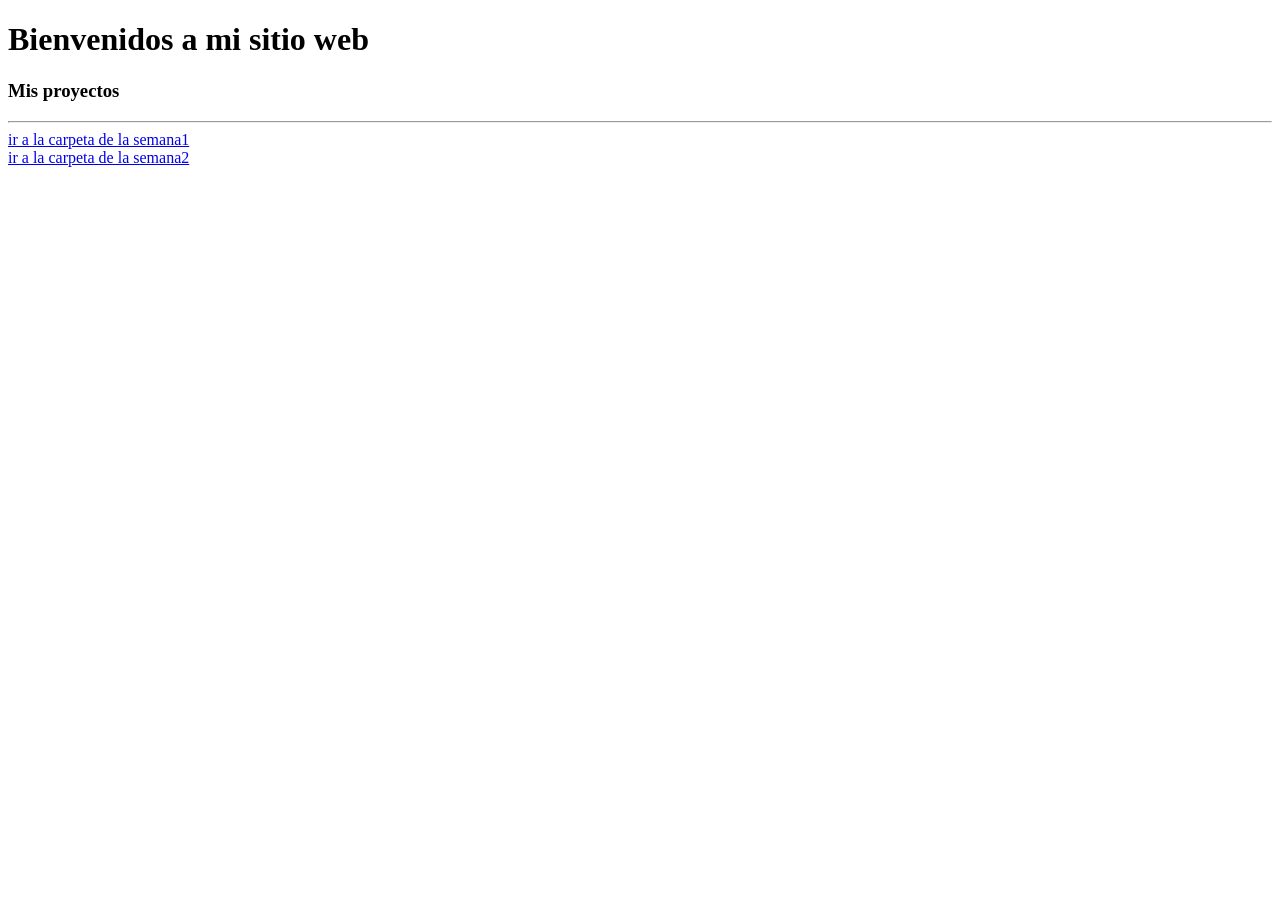
<file: misitio/index.html>
<!DOCTYPE html>
<html lang="en">
<head>
    <meta charset="UTF-8">
    <meta name="viewport" content="width=device-width, initial-scale=1.0">
    <title>mi siito web</title>
</head>
<body>
    <h1>Bienvenidos a mi sitio web</h1>
    <h3>Mis proyectos</h3>
    <hr>
    <a href="guia1/index.html">ir a la carpeta de la semana1</a><br />
    <a href="guia2/index.html">ir a la carpeta de la semana2</a><br />
</body>
</html>
</file>
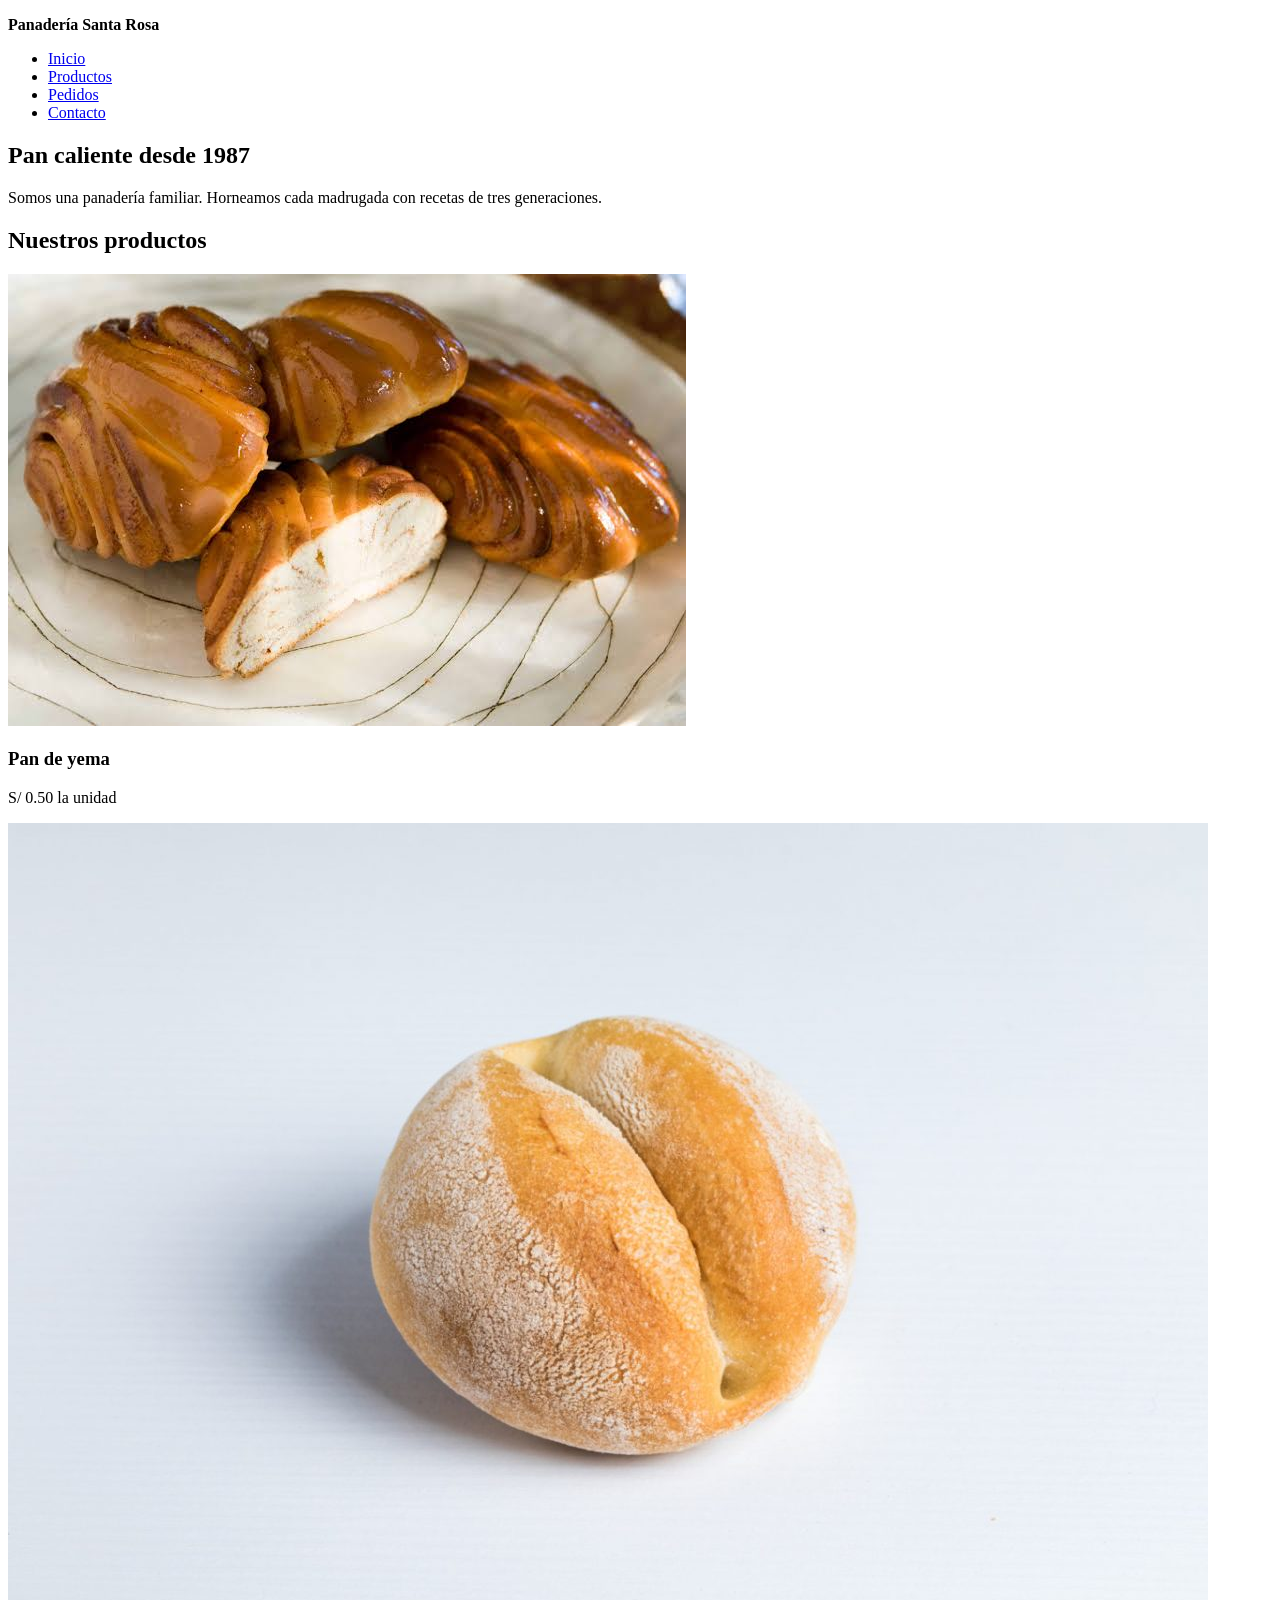
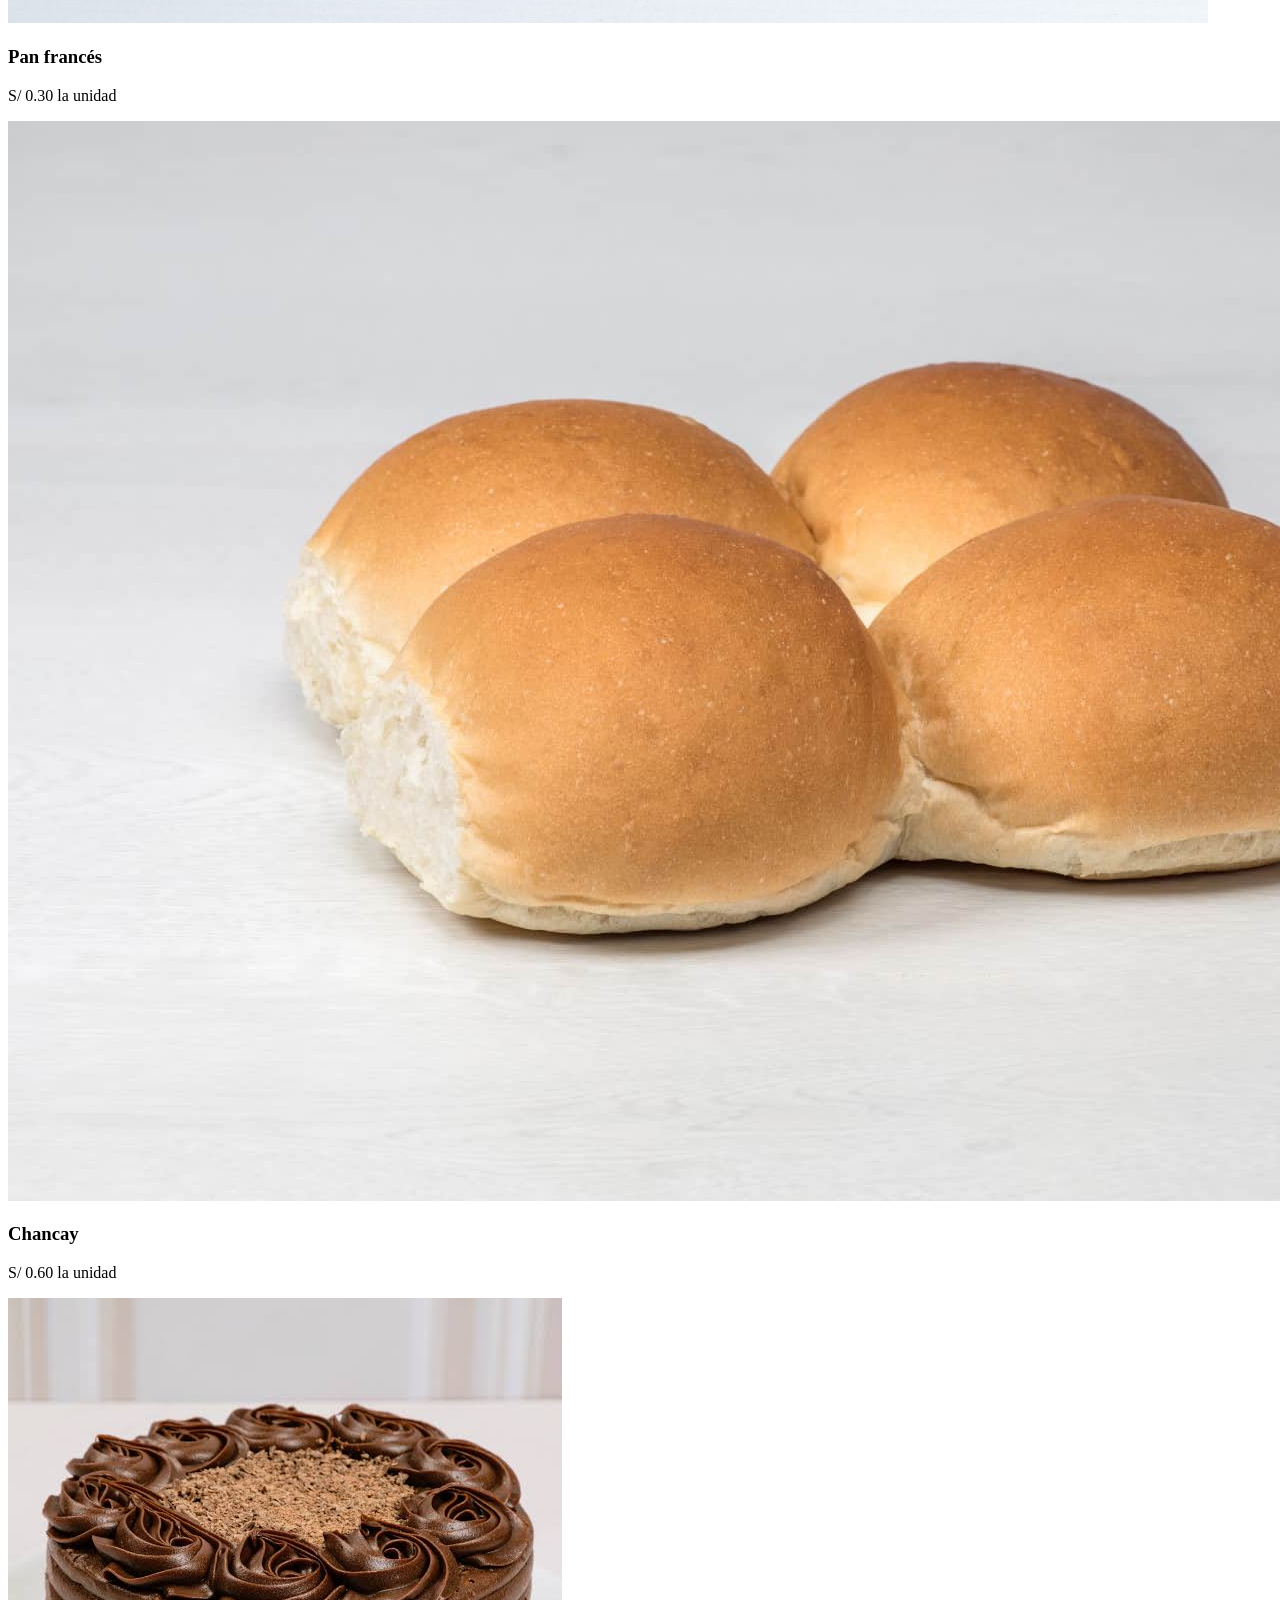
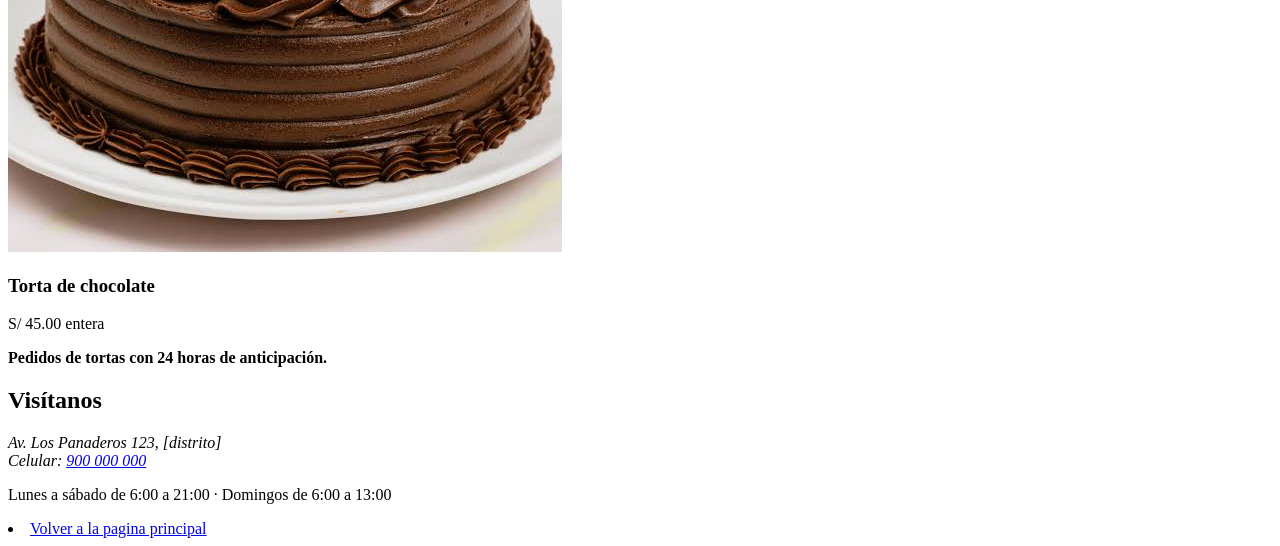
<file: misitio/guia1/index.html>
<!DOCTYPE html>
<html lang="es">

<head>
    <meta charset="UTF-8">
    <meta name="viewport" content="width=device-width, initial-scale=1.0">
    <title>Panadería Santa Rosa | Pan caliente todos los días</title>
</head>
<body>
    <header>
        <p><strong>Panadería Santa Rosa</strong></p>
        <nav>
            <ul>
                <li><a href="index.html">Inicio</a></li>
                <li><a href="#productos">Productos</a></li>
                <li><a href="pedidos.html">Pedidos</a></li>
                <li><a href="#contacto">Contacto</a></li>
            </ul>
        </nav>
    </header>
    <main>
        <section>
            <h1>Pan caliente desde 1987</h1>
            <p>Somos una panadería familiar. Horneamos cada madrugada con recetas de tres generaciones.</p>
        </section>
        <section id="productos">
            <h2>Nuestros productos</h2>
                <div class="catalogo">
                    <article class="producto">
                        <img src="img/pan-yema.jpg" alt="Canasta de panes de yema dorados recién horneados">
                        <h3>Pan de yema</h3>
                        <p><span class="precio">S/ 0.50</span> la unidad</p>
                    </article>
                    <article class="producto">
                        <img src="img/Pan-frances-scaled.jpg" alt="Canasta de panes frances recien horneados">
                        <h3>Pan francés</h3>
                        <p><span class="precio">S/ 0.30</span> la unidad</p>
                    </article>
                    <article class="producto">
                        <img src="img/7I6A2740-Large.jpg" alt="Bolsa de panes chancay recien horneados">
                        <h3>Chancay</h3>
                        <p><span class="precio">S/ 0.60</span> la unidad</p>
                    </article>
                    <article class="producto">
                        <img src="img/tortas.jpg" alt="Torta de chocolate de dos pisos decorada con fresas">
                        <h3>Torta de chocolate</h3>
                        <p><span class="precio">S/ 45.00</span> entera</p>
                    </article>
                </div>
            <p><strong>Pedidos de tortas con 24 horas de anticipación.</strong></p>
        </section>
    </main>
    <footer id="contacto">
        <h2>Visítanos</h2>
        <address>
            Av. Los Panaderos 123, [distrito]<br>
            Celular: <a href="tel:+51900000000">900 000 000</a>
        </address>
        <p>Lunes a sábado de 6:00 a 21:00 · Domingos de 6:00 a 13:00</p>
    </footer>
    <li><a href="../index.html">Volver a la pagina principal</a></li>
</body>

</html>
</file>
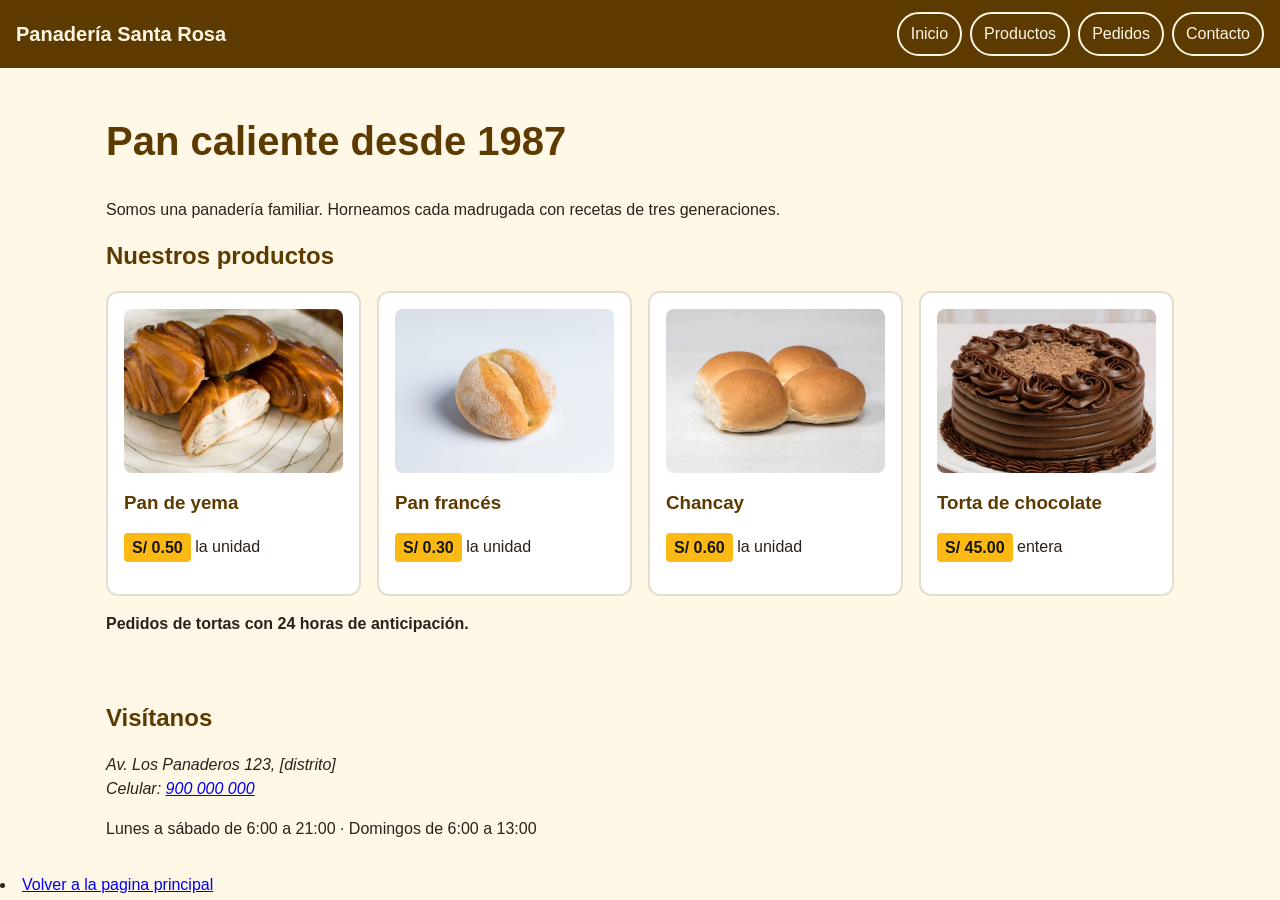
<file: misitio/guia2/index.html>
<!DOCTYPE html>
<html lang="es">

<head>
    <meta charset="UTF-8">
    <meta name="viewport" content="width=device-width, initial-scale=1.0">
    <title>Panadería Santa Rosa | Pan caliente todos los días</title>
    <link rel="stylesheet" href="css/estilos.css">
</head>
<body>
    <header>
        <p><strong>Panadería Santa Rosa</strong></p>
        <nav>
            <ul>
                <li><a href="index.html">Inicio</a></li>
                <li><a href="#productos">Productos</a></li>
                <li><a href="pedidos.html">Pedidos</a></li>
                <li><a href="#contacto">Contacto</a></li>
            </ul>
        </nav>
    </header>
    <main>
        <section>
            <h1>Pan caliente desde 1987</h1>
            <p>Somos una panadería familiar. Horneamos cada madrugada con recetas de tres generaciones.</p>
        </section>
        <section id="productos">
            <h2>Nuestros productos</h2>
                <div class="catalogo">
                    <article class="producto">
                        <img src="img/pan-yema.jpg" alt="Canasta de panes de yema dorados recién horneados">
                        <h3>Pan de yema</h3>
                        <p><span class="precio">S/ 0.50</span> la unidad</p>
                    </article>
                    <article class="producto">
                        <img src="img/Pan-frances-scaled.jpg" alt="Canasta de panes frances recien horneados">
                        <h3>Pan francés</h3>
                        <p><span class="precio">S/ 0.30</span> la unidad</p>
                    </article>
                    <article class="producto">
                        <img src="img/7I6A2740-Large.jpg" alt="Bolsa de panes chancay recien horneados">
                        <h3>Chancay</h3>
                        <p><span class="precio">S/ 0.60</span> la unidad</p>
                    </article>
                    <article class="producto">
                        <img src="img/tortas.jpg" alt="Torta de chocolate de dos pisos decorada con fresas">
                        <h3>Torta de chocolate</h3>
                        <p><span class="precio">S/ 45.00</span> entera</p>
                    </article>
                </div>
            <p><strong>Pedidos de tortas con 24 horas de anticipación.</strong></p>
        </section>
    </main>
    <footer id="contacto">
        <h2>Visítanos</h2>
        <address>
            Av. Los Panaderos 123, [distrito]<br>
            Celular: <a href="tel:+51900000000">900 000 000</a>
        </address>
        <p>Lunes a sábado de 6:00 a 21:00 · Domingos de 6:00 a 13:00</p>
    </footer>
    <li><a href="../index.html">Volver a la pagina principal</a></li>
</body>

</html>
</file>
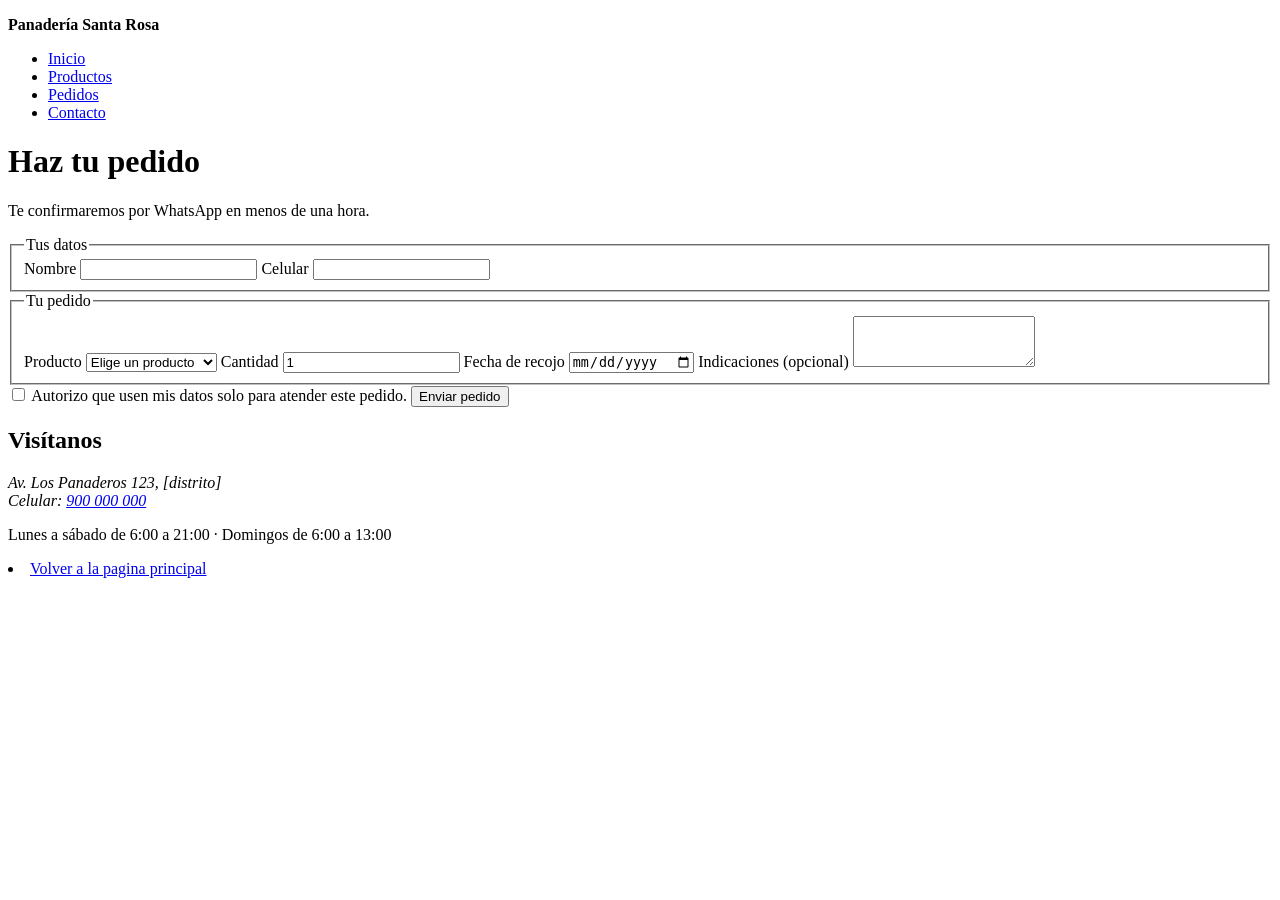
<file: misitio/guia1/pedidos.html>
<!DOCTYPE html>
<html lang="es">

<head>
    <meta charset="UTF-8">
    <meta name="viewport" content="width=device-width, initial-scale=1.0">
    <title>Pedidos|Panaderia Santa Rosa</title>
</head>

<body>
    <header>
        <p><strong>Panadería Santa Rosa</strong></p>
        <nav>
            <ul>
                <li><a href="index.html">Inicio</a></li>
                <li><a href="#productos">Productos</a></li>
                <li><a href="pedidos.html">Pedidos</a></li>
                <li><a href="index.html#contacto">Contacto</a></li>
            </ul>
        </nav>
    </header>
    <main>
        <h1>Haz tu pedido</h1>
        <p>Te confirmaremos por WhatsApp en menos de una hora.</p>
        <form action="#">
            <fieldset>
                <legend>Tus datos</legend>
                <label for="nombre">Nombre</label>
                <input type="text" id="nombre" name="nombre" required>
                <label for="celular">Celular</label>
                <input type="tel" id="celular" name="celular" required>
            </fieldset>
            <fieldset>
                <legend>Tu pedido</legend>
                <label for="producto">Producto</label>
                <select id="producto" name="producto" required>
                    <option value="">Elige un producto</option>
                    <option>Pan francés</option>
                    <option>Pan de yema</option>
                    <option>Chancay</option>
                    <option>Torta de chocolate</option>
                </select>
                <label for="cantidad">Cantidad</label>
                <input type="number" id="cantidad" name="cantidad" min="1" value="1" required>
                <label for="fecha">Fecha de recojo</label>
                <input type="date" id="fecha" name="fecha" required>
                <label for="notas">Indicaciones (opcional)</label>
                <textarea id="notas" name="notas" rows="3"></textarea>
            </fieldset>
            <input type="checkbox" id="consentimiento" name="consentimiento" required>
            <label for="consentimiento">Autorizo que usen mis datos solo para atender este pedido.</label>
            <button type="submit">Enviar pedido</button>
        </form>
    </main>
    <footer id="contacto">
        <h2>Visítanos</h2>
        <address>
            Av. Los Panaderos 123, [distrito]<br>
            Celular: <a href="tel:+51900000000">900 000 000</a>
        </address>
        <p>Lunes a sábado de 6:00 a 21:00 · Domingos de 6:00 a 13:00</p>
    </footer>
    <li><a href="../index.html">Volver a la pagina principal</a></li>
</body>

</html>
</file>
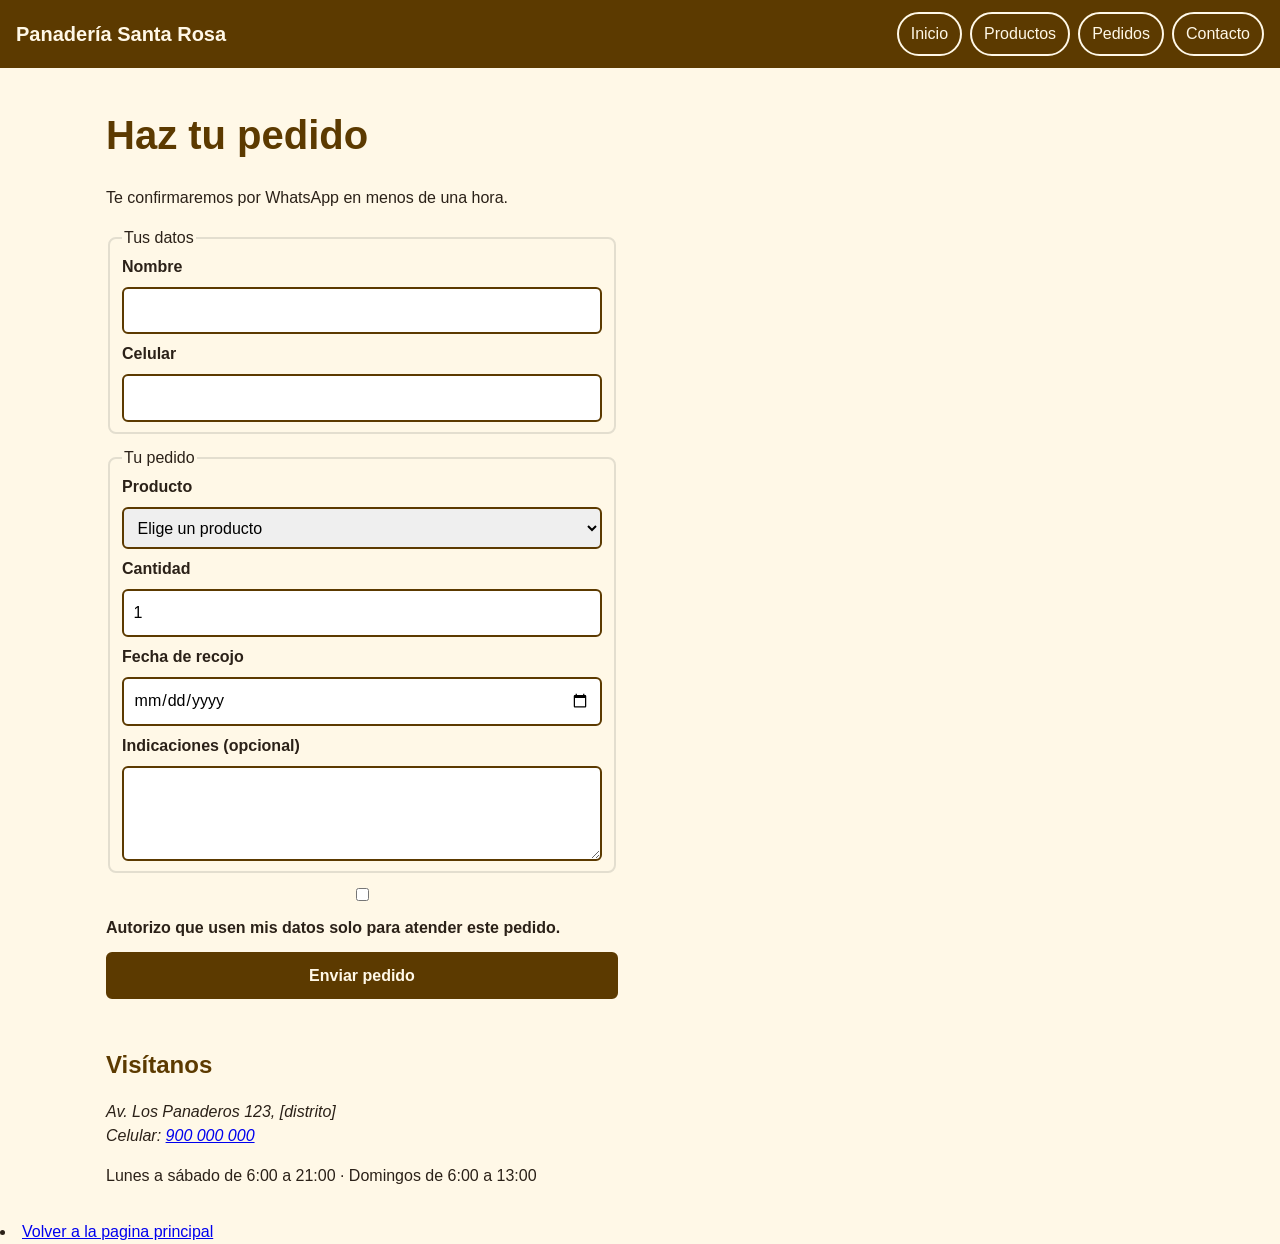
<file: misitio/guia2/pedidos.html>
<!DOCTYPE html>
<html lang="es">

<head>
    <meta charset="UTF-8">
    <meta name="viewport" content="width=device-width, initial-scale=1.0">
    <title>Pedidos|Panaderia Santa Rosa</title>
        <link rel="stylesheet" href="css/estilos.css">
</head>

<body>
    <header>
        <p><strong>Panadería Santa Rosa</strong></p>
        <nav>
            <ul>
                <li><a href="index.html">Inicio</a></li>
                <li><a href="#productos">Productos</a></li>
                <li><a href="pedidos.html">Pedidos</a></li>
                <li><a href="index.html#contacto">Contacto</a></li>
            </ul>
        </nav>
    </header>
    <main>
        <h1>Haz tu pedido</h1>
        <p>Te confirmaremos por WhatsApp en menos de una hora.</p>
        <form action="#">
            <fieldset>
                <legend>Tus datos</legend>
                <label for="nombre">Nombre</label>
                <input type="text" id="nombre" name="nombre" required>
                <label for="celular">Celular</label>
                <input type="tel" id="celular" name="celular" required>
            </fieldset>
            <fieldset>
                <legend>Tu pedido</legend>
                <label for="producto">Producto</label>
                <select id="producto" name="producto" required>
                    <option value="">Elige un producto</option>
                    <option>Pan francés</option>
                    <option>Pan de yema</option>
                    <option>Chancay</option>
                    <option>Torta de chocolate</option>
                </select>
                <label for="cantidad">Cantidad</label>
                <input type="number" id="cantidad" name="cantidad" min="1" value="1" required>
                <label for="fecha">Fecha de recojo</label>
                <input type="date" id="fecha" name="fecha" required>
                <label for="notas">Indicaciones (opcional)</label>
                <textarea id="notas" name="notas" rows="3"></textarea>
            </fieldset>
            <input type="checkbox" id="consentimiento" name="consentimiento" required>
            <label for="consentimiento">Autorizo que usen mis datos solo para atender este pedido.</label>
            <button type="submit">Enviar pedido</button>
        </form>
    </main>
    <footer id="contacto">
        <h2>Visítanos</h2>
        <address>
            Av. Los Panaderos 123, [distrito]<br>
            Celular: <a href="tel:+51900000000">900 000 000</a>
        </address>
        <p>Lunes a sábado de 6:00 a 21:00 · Domingos de 6:00 a 13:00</p>
    </footer>
    <li><a href="../index.html">Volver a la pagina principal</a></li>
</body>

</html>
</file>
<file: misitio/guia2/css/estilos.css>
/* ===== 1. Base ===== */
*, *::before, *::after {
  box-sizing: border-box;
}
 
:root {
  --cafe: #5C3A00;      /* marca: café */
  --amarillo: #FDB913;  /* marca: pan de yema */
  --crema: #FFF8E7;     /* fondo */
  --texto: #2B2118;     /* texto principal */
}
 
body {
  margin: 0;
  font-family: Arial, Helvetica, sans-serif;
  font-size: 1rem;
  line-height: 1.5;
  color: var(--texto);
  background: var(--crema);
}
 
img {
  max-width: 100%;
  height: auto;
  display: block;
}
 
main, footer {
  max-width: 1100px;
  margin: 0 auto;
  padding: 1rem;
}
/* ===== 2. Tipografía ===== */
h1, h2, h3 {
  color: var(--cafe);
  line-height: 1.2;
}
 
h1 { font-size: 2rem; }
h2 { font-size: 1.5rem; }
 
.precio {
  display: inline-block;
  background: var(--amarillo);
  color: #161616;
  font-weight: bold;
  padding: 0.15rem 0.5rem;
  border-radius: 4px;
}
/* ===== 3. Encabezado y menú ===== */
header {
  display: flex;
  flex-wrap: wrap;
  justify-content: space-between;
  align-items: center;
  gap: 0.5rem 1rem;
  padding: 0.75rem 1rem;
  background: var(--cafe);
  color: var(--crema);
}
 
header p {
  margin: 0;
  font-size: 1.25rem;
}
 
nav ul {
  display: flex;
  flex-wrap: wrap;
  gap: 0.5rem;
  list-style: none;
  margin: 0;
  padding: 0;
}
 
nav a {
  display: inline-block;
  padding: 0.5rem 0.75rem;
  color: var(--crema);
  text-decoration: none;
  border: 2px solid var(--crema);
  border-radius: 999px;
}
 
nav a:hover {
  background: var(--amarillo);
  color: #161616;
}
/* ===== 4. Catálogo ===== */
.catalogo {
  display: grid;
  gap: 1rem;
}
 
.producto {
  background: #FFFFFF;
  border: 2px solid #E3DECF;
  border-radius: 12px;
  padding: 1rem;
}
 
.producto img {
  border-radius: 8px;
  aspect-ratio: 4 / 3;
  object-fit: cover;
}
/* ===== 5. Responsividad (mobile first) ===== */
@media (min-width: 600px) {
  .catalogo {
    grid-template-columns: repeat(2, 1fr);
  }
}
 
@media (min-width: 1000px) {
  .catalogo {
    grid-template-columns: repeat(4, 1fr);
  }
  h1 {
    font-size: 2.5rem;
  }
}
/* ===== 6. Accesibilidad ===== */
a:focus-visible,
input:focus-visible,
select:focus-visible,
textarea:focus-visible,
button:focus-visible {
  outline: 3px solid #161616;
  outline-offset: 2px;
}
 
header a:focus-visible {
  outline-color: var(--amarillo);
}
 
/* Formulario */
form {
  display: grid;
  gap: 0.75rem;
  max-width: 32rem;
}
 
fieldset {
  display: grid;
  gap: 0.5rem;
  border: 2px solid #E3DECF;
  border-radius: 8px;
}
 
label {
  font-weight: bold;
}
 
input, select, textarea, button {
  font: inherit;
  width: 100%;
  padding: 0.6rem;
  border: 2px solid var(--cafe);
  border-radius: 6px;
}
 
input[type="checkbox"] {
  width: auto;
}
 
button {
  min-height: 44px;
  background: var(--cafe);
  color: var(--crema);
  font-weight: bold;
  cursor: pointer;
}
 
/* Respeta a quien desactiva las animaciones */
@media (prefers-reduced-motion: reduce) {
  * {
    transition: none !important;
    animation: none !important;
  }
}
</file>
